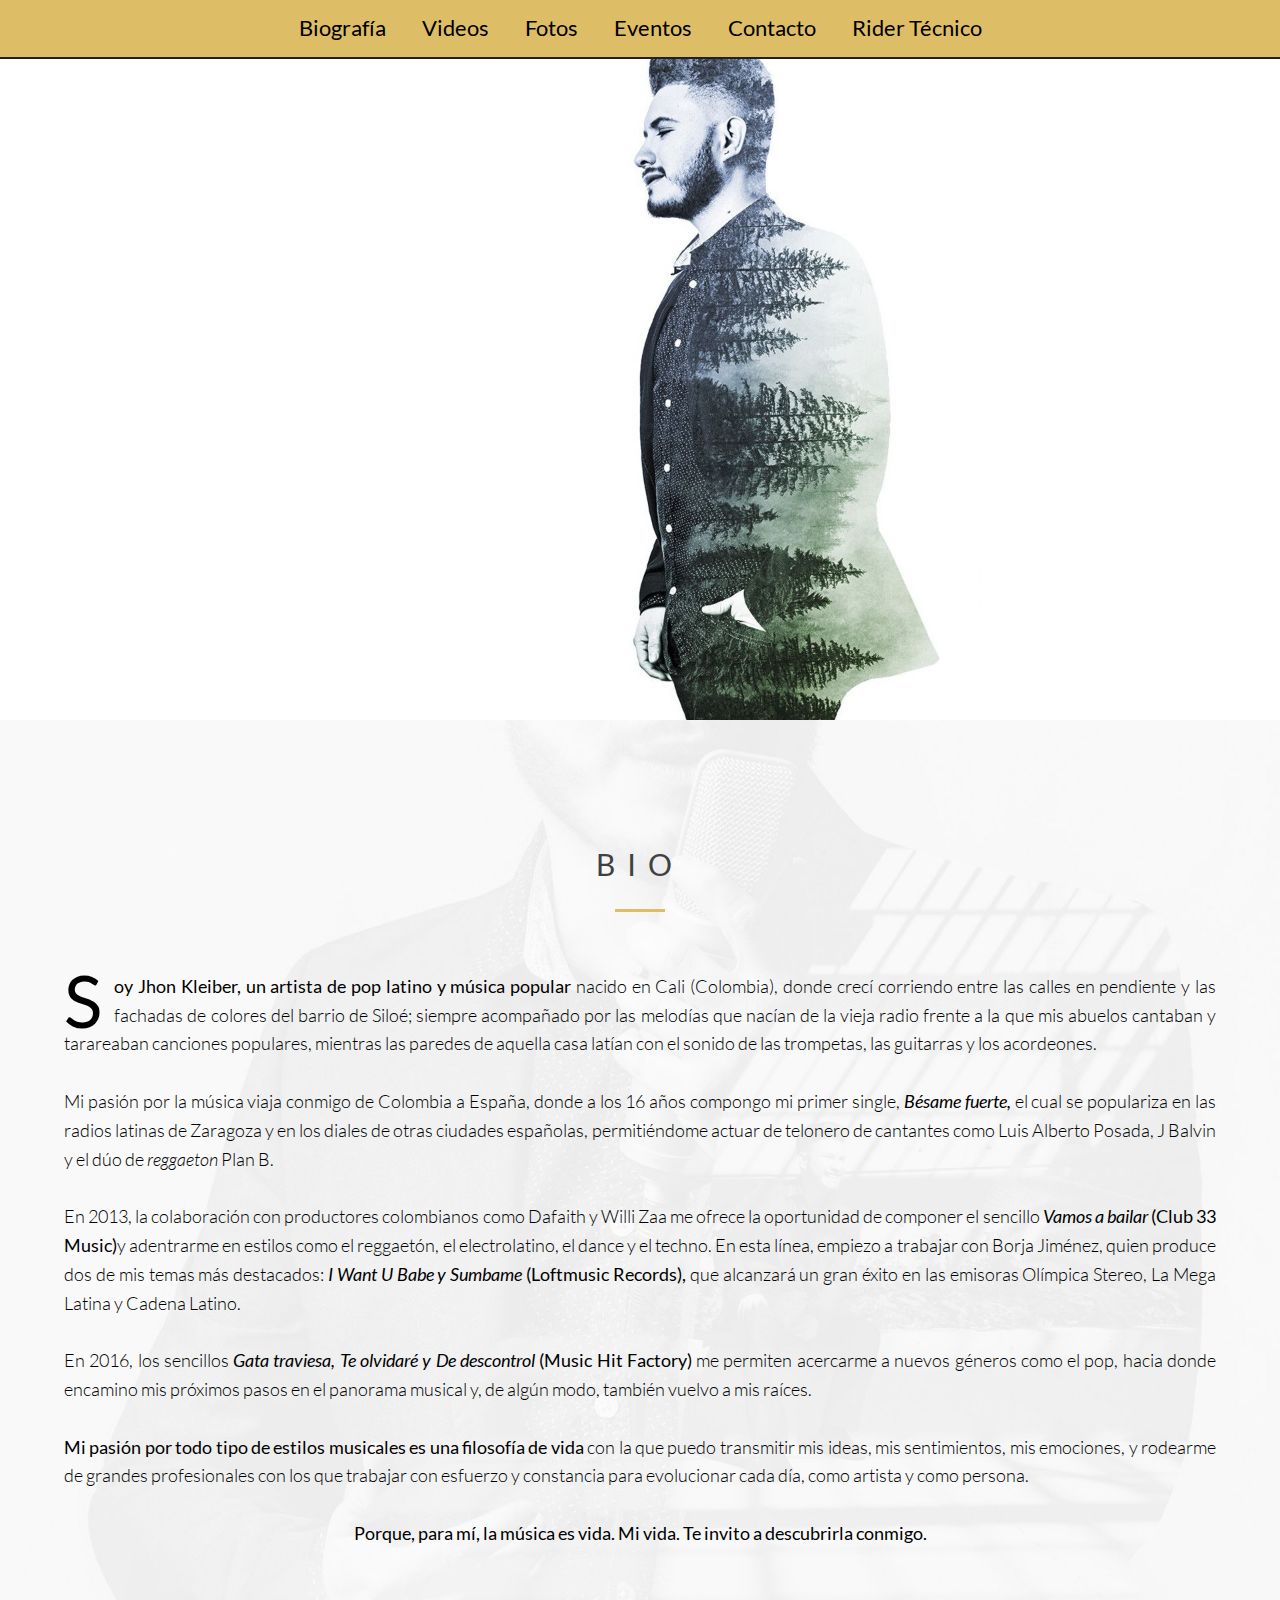
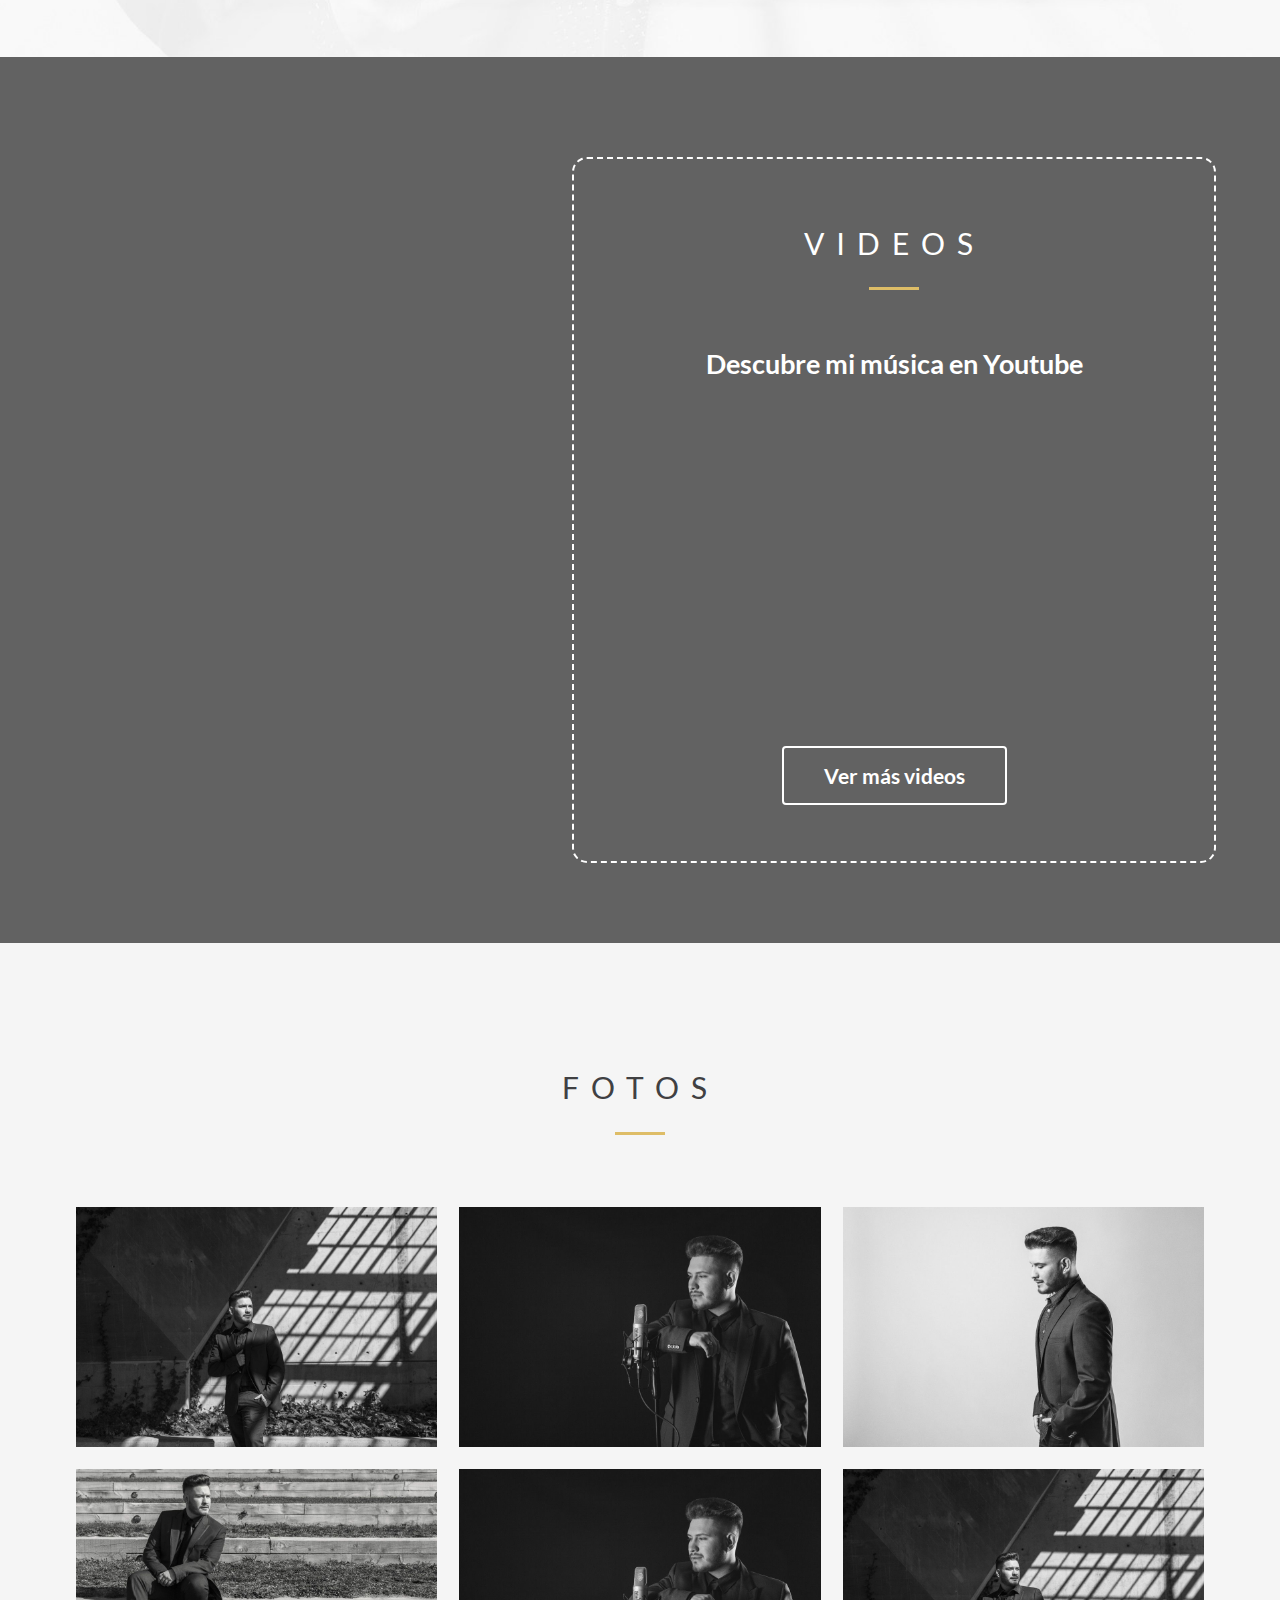
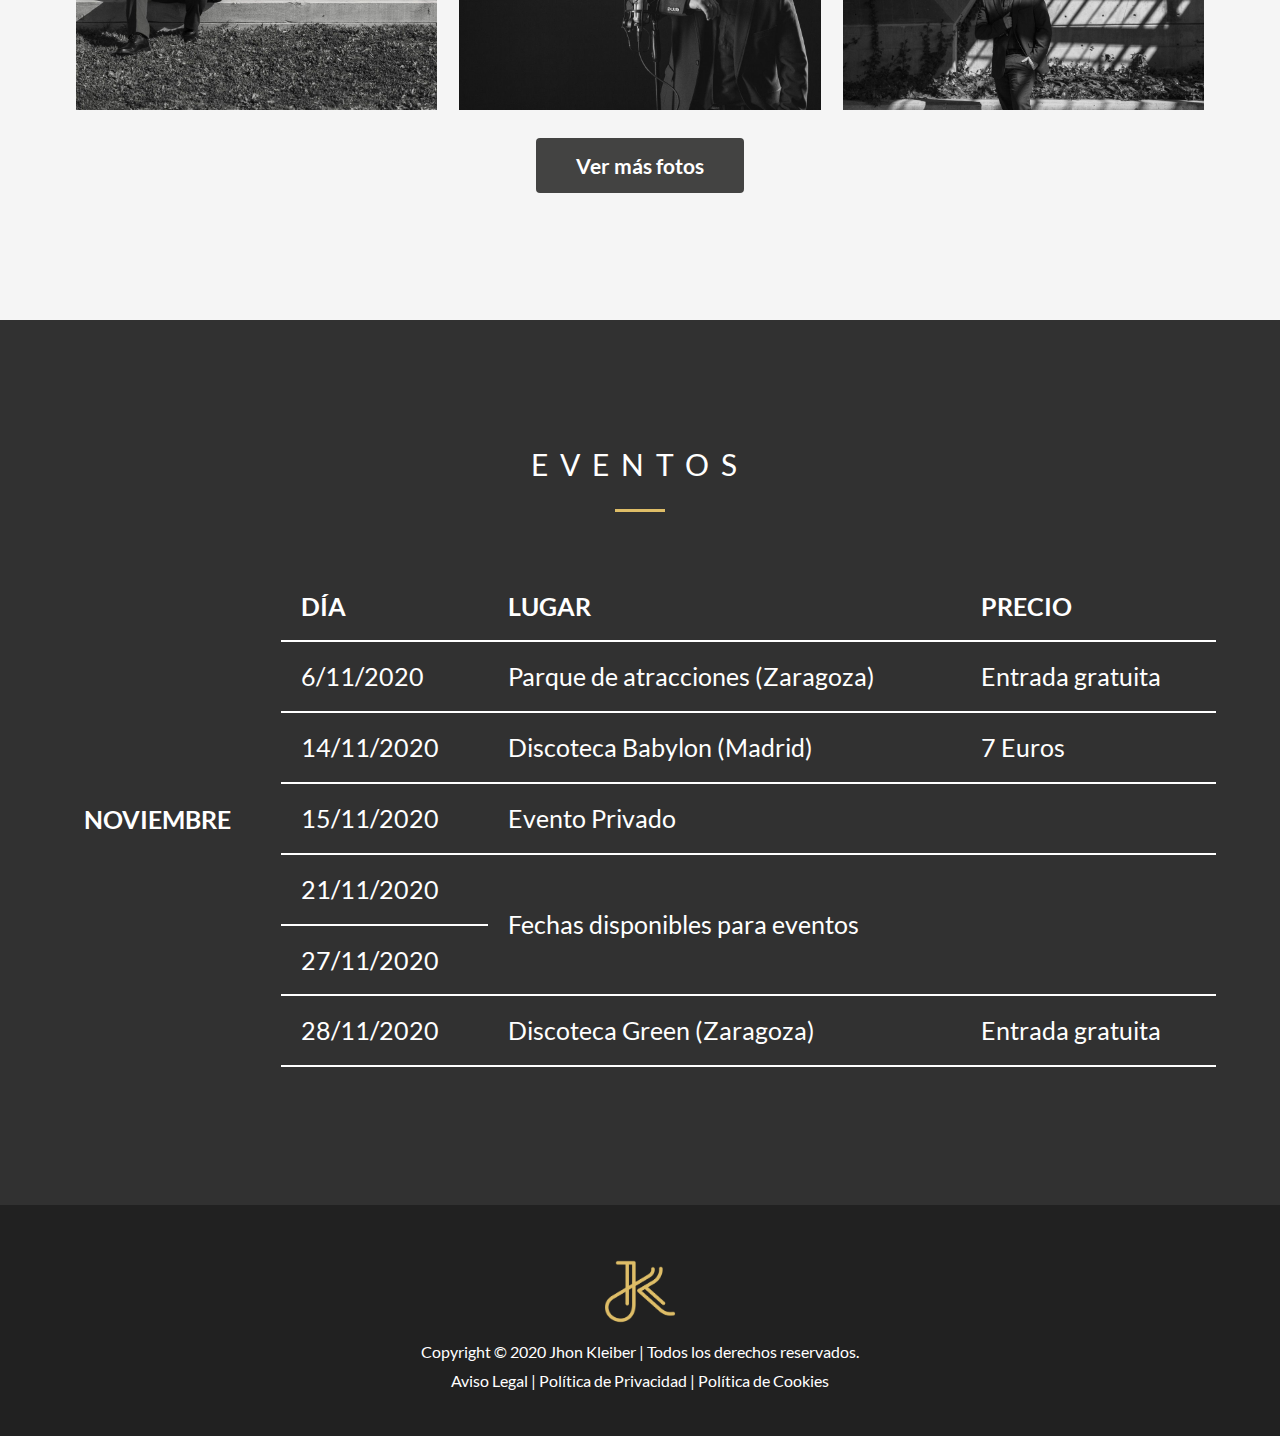
<file: index.html>
<!DOCTYPE html>
<html lang="es">
<head>
    <meta charset="UTF-8">
    <meta name="viewport" content="width=device-width, initial-scale=1.0">
    <link rel="icon" type="image/png" href="imagenes/favicon.png">
    <link rel="stylesheet" type="text/css" href="css/estilos.css">
    <title>Jhon Kleiber | Web Oficial</title>
</head>
<body>
    <header>
        <nav>
            <div class="menu">
                <ul>
                    <li><a href="#biografia">Biografía</a></li>
                    <li><a href="#videos">Videos</a></li>
                    <li><a href="#fotos">Fotos</a></li>
                    <li><a href="#eventos">Eventos</a></li>
                    <li><a href="paginas/contacto.html">Contacto</a></li>
                    <li><a href="paginas/ridertecnico.html">Rider Técnico</a></li>
                </ul>
            </div>
        </nav>
    </header> 
    <section id="slider">
        <div>
        <img src="imagenes/Jhon-Kleiber-Doble-Exposicion-6.jpg" alt="Slider de Jhon Kleiber en Doble Exposicion">
        </div>
    </section>
    <section id="biografia">
        <div class="contenedor">
            <h1>BIO</h1>
            <div class="linea">
                <hr/>
            </div>
            <p><strong><span class="letracapital">S</span>oy Jhon Kleiber, un artista de pop latino y música popular</strong> nacido en Cali (Colombia), donde crecí corriendo entre las calles en pendiente y las fachadas de colores del barrio de Siloé; siempre acompañado por las melodías que nacían de la vieja radio frente a la que mis abuelos cantaban y tarareaban canciones populares, mientras las paredes de aquella casa latían con el sonido de las trompetas, las guitarras y los acordeones.</p>
            <br/>
            <p>Mi pasión por la música viaja conmigo de Colombia a España, donde a los 16 años compongo mi primer single, <strong><em>Bésame fuerte,</em></strong> el cual se populariza en las radios latinas de Zaragoza y en los diales de otras ciudades españolas, permitiéndome actuar de telonero de cantantes como Luis Alberto Posada, J Balvin y el dúo de <em>reggaeton</em> Plan B.</p>
            <br/>
            <p>En 2013, la colaboración con productores colombianos como Dafaith y Willi Zaa me ofrece la oportunidad de componer el sencillo <strong><em>Vamos a bailar</em> (Club 33 Music)</strong>y adentrarme en estilos como el reggaetón, el electrolatino, el dance y el techno. En esta línea, empiezo a trabajar con Borja Jiménez, quien produce dos de mis temas más destacados: <strong><em>I Want U Babe y Sumbame</em> (Loftmusic Records),</strong> que alcanzará un gran éxito en las emisoras Olímpica Stereo, La Mega Latina y Cadena Latino.</p>
            <br/>
            <p>En 2016, los sencillos <strong><em>Gata traviesa, Te olvidaré y De descontrol</em> (Music Hit Factory)</strong> me permiten acercarme a nuevos géneros como el pop, hacia donde encamino mis próximos pasos en el panorama musical y, de algún modo, también vuelvo a mis raíces.</p>
            <br/>
            <p><strong>Mi pasión por todo tipo de estilos musicales es una filosofía de vida</strong> con la que puedo transmitir mis ideas, mis sentimientos, mis emociones, y rodearme de grandes profesionales con los que trabajar con esfuerzo y constancia para evolucionar cada día, como artista y como persona.</p>
            <br/>
            <p class="frase"><strong>Porque, para mí, la música es vida. Mi vida. Te invito a descubrirla conmigo.</strong></p>
            <br/>
        </div>
    </section>
    <section id="videos">
        <div class="contenedor">
            <div class="yt_video">
                <h1>VIDEOS</h1>
                <div class="linea">
                    <hr/>
                </div>                
                <h2>Descubre mi música en Youtube</h2>            
                <iframe width="560" height="315" src="https://www.youtube.com/embed/zEW6GVvjQdo" frameborder="0" allow="accelerometer; autoplay; clipboard-write; encrypted-media; gyroscope; picture-in-picture" allowfullscreen></iframe>
                <h3><a href="https://www.youtube.com/JhonKleiberOficial" target="_blank" class="boton1">Ver más videos</a></h3>
            </div>
        </div>
    </section>
    <section id="fotos"> 
        <div class="contenedor">
            <h1>FOTOS</h1>
            <div class="linea">
                <hr/>
            </div>
            <table class="galeria">
                <tr>
                    <td>
                        <a href="imagenes/JK-Galeria (4).jpg" target="_blank"><img src="imagenes/JK-Galeria (4).jpg" width="400" alt="Jhon Kleiber Mirando hacia el horizaonte"/></a>
                    </td>
                    <td>
                        <a href="imagenes/JK-Galeria (2).jpg" target="_blank"><img src="imagenes/JK-Galeria (2).jpg" width="400" alt="Apoyado en microfono"/></a>
                    </td>
                    <td>
                        <a href="imagenes/JK-Galeria (1).jpg" target="_blank"><img src="imagenes/JK-Galeria (1).jpg" width="400" alt="Pensativo"/></a>
                    </td>
                </tr>
                <tr>
                    <td>
                        <a href="imagenes/JK-Galeria (3).jpg" target="_blank"><img src="imagenes/JK-Galeria (3).jpg" width="400" alt="Foto en blanco y negro sentado"/></a>
                    </td>
                    <td>
                        <a href="imagenes/JK-Galeria (2).jpg" target="_blank"><img src="imagenes/JK-Galeria (2).jpg" width="400" alt="Apoyado en microfono"/></a>
                    </td>
                    <td>
                        <a href="imagenes/JK-Galeria (4).jpg" target="_blank"><img src="imagenes/JK-Galeria (4).jpg" width="400" alt="Jhon Kleiber Mirando hacia el horizaonte"/></a>
                    </td>
                </tr>
            </table>
            <h3><a href="https://www.instagram.com/JhonKleiber/" target="_blank" class="boton2">Ver más fotos</a></h3>
            <br/>
        </div>
    </section>
    <section id="eventos" class="conciertos">
        <div class="contenedor">
            <h1>EVENTOS</h1>
            <div class="linea">
                <hr/>
            </div>
            <table class="tabla_eventos">
                <tr>
                    <th rowspan="7" id="celdaborde">NOVIEMBRE</th>
                    <th>DÍA</th>
                    <th>LUGAR</th>
                    <th>PRECIO</th>
                </tr>
                <tr class="filahover">
                    <td>6/11/2020</td>
                    <td>Parque de atracciones (Zaragoza)</td>
                    <td>Entrada gratuita</td>
                </tr>
                <tr>
                    <td>14/11/2020</td>
                    <td>Discoteca Babylon (Madrid)</td>
                    <td>7 Euros</td>
                </tr>
                <tr class="filahover">
                    <td>15/11/2020</td>
                    <td colspan="2">Evento Privado</td>
                </tr>
                <tr>
                    <td>21/11/2020</td>
                    <td colspan="2" rowspan="2">Fechas disponibles para eventos</td>
                </tr>
                <tr>
                    <td>27/11/2020</td>
                </tr>
                <tr class="filahover">
                    <td>28/11/2020</td>
                    <td>Discoteca Green (Zaragoza)</td>
                    <td>Entrada gratuita</td>
                </tr>
            </table>
            <br/><br/>
        </div>
    </section>
    <footer class="foot">
            <img src="imagenes/JK-Isotipo.png" width="100px" alt="Isotipo de Jhon Kleiber"/>
            <p>Copyright &#169; 2020 Jhon Kleiber | Todos los derechos reservados.<br>
            <a href="https://jhonkleiber.com/aviso-legal/" target="_blank"> Aviso Legal</a> |
            <a href="https://jhonkleiber.com/politica-de-privacidad/" target="_blank"> Política de Privacidad</a> |
            <a href="https://jhonkleiber.com/politica-de-cookies/" target="_blank"> Política de Cookies</a></p>
    </footer>
</body>
</html>
</file>
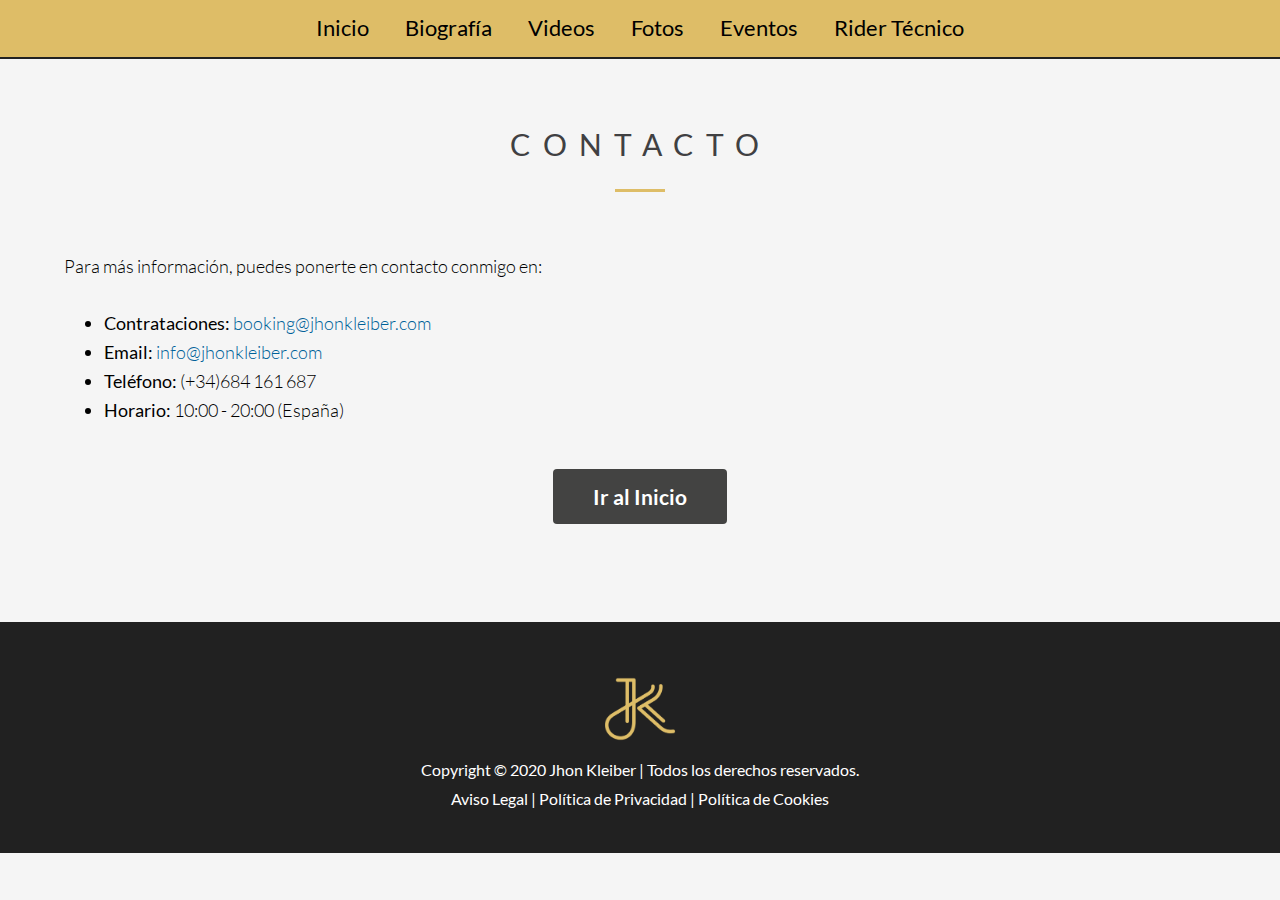
<file: paginas/contacto.html>
<!DOCTYPE html>
<html lang="es">
<head>
    <meta charset="UTF-8">
    <meta name="viewport" content="width=device-width, initial-scale=1.0">
    <link rel="icon" type="image/png" href="../imagenes/favicon.png">
    <link rel="stylesheet" type="text/css" href="../css/estilos.css">
    <title>Contacto | Jhon Kleiber</title>
</head>
<body>
    <header>
        <nav>
            <div class="menu">
                <ul>
                    <li><a href="../index.html">Inicio</a></li>
                    <li><a href="../index.html#biografia">Biografía</a></li>
                    <li><a href="../index.html#videos">Videos</a></li>
                    <li><a href="../index.html#fotos">Fotos</a></li>
                    <li><a href="../index.html#eventos">Eventos</a></li>
                    <li><a href="ridertecnico.html">Rider Técnico</a></li>
                </ul>   
            <div>
        </nav>
    </header>    
    <section>
        <div class="contenedor">
            <h1>CONTACTO</h1>
            <div class="linea">
                <hr/>
            </div>
            <p>Para más información, puedes ponerte en contacto conmigo en:</p>
            <br/>
            <ul>
                <li><strong>Contrataciones: </strong><a href="mailto:booking@jhonkleiber.com">booking@jhonkleiber.com</a></li>
                <li><strong>Email: </strong><a href="mailto:info@jhonkleiber.com">info@jhonkleiber.com</a></li>
                <li><strong>Teléfono: </strong>(+34)684 161 687</li>
                <li><strong>Horario: </strong>10:00 - 20:00 (España)</li>
            </ul>
            <br/>
            <h3><a href="../index.html" class="boton2">Ir al Inicio</a></h3>
        </div>
    </section>
    <footer class="foot">
        <img src="../imagenes/JK-Isotipo.png" width="100px" alt="Isotipo de Jhon Kleiber"/>
        <p>Copyright &#169; 2020 Jhon Kleiber | Todos los derechos reservados.<br>
        <a href="https://jhonkleiber.com/aviso-legal/" target="_blank"> Aviso Legal</a> |
        <a href="https://jhonkleiber.com/politica-de-privacidad/" target="_blank"> Política de Privacidad</a> |
        <a href="https://jhonkleiber.com/politica-de-cookies/" target="_blank"> Política de Cookies</a></p>
</footer>
</body>
</html>
</file>
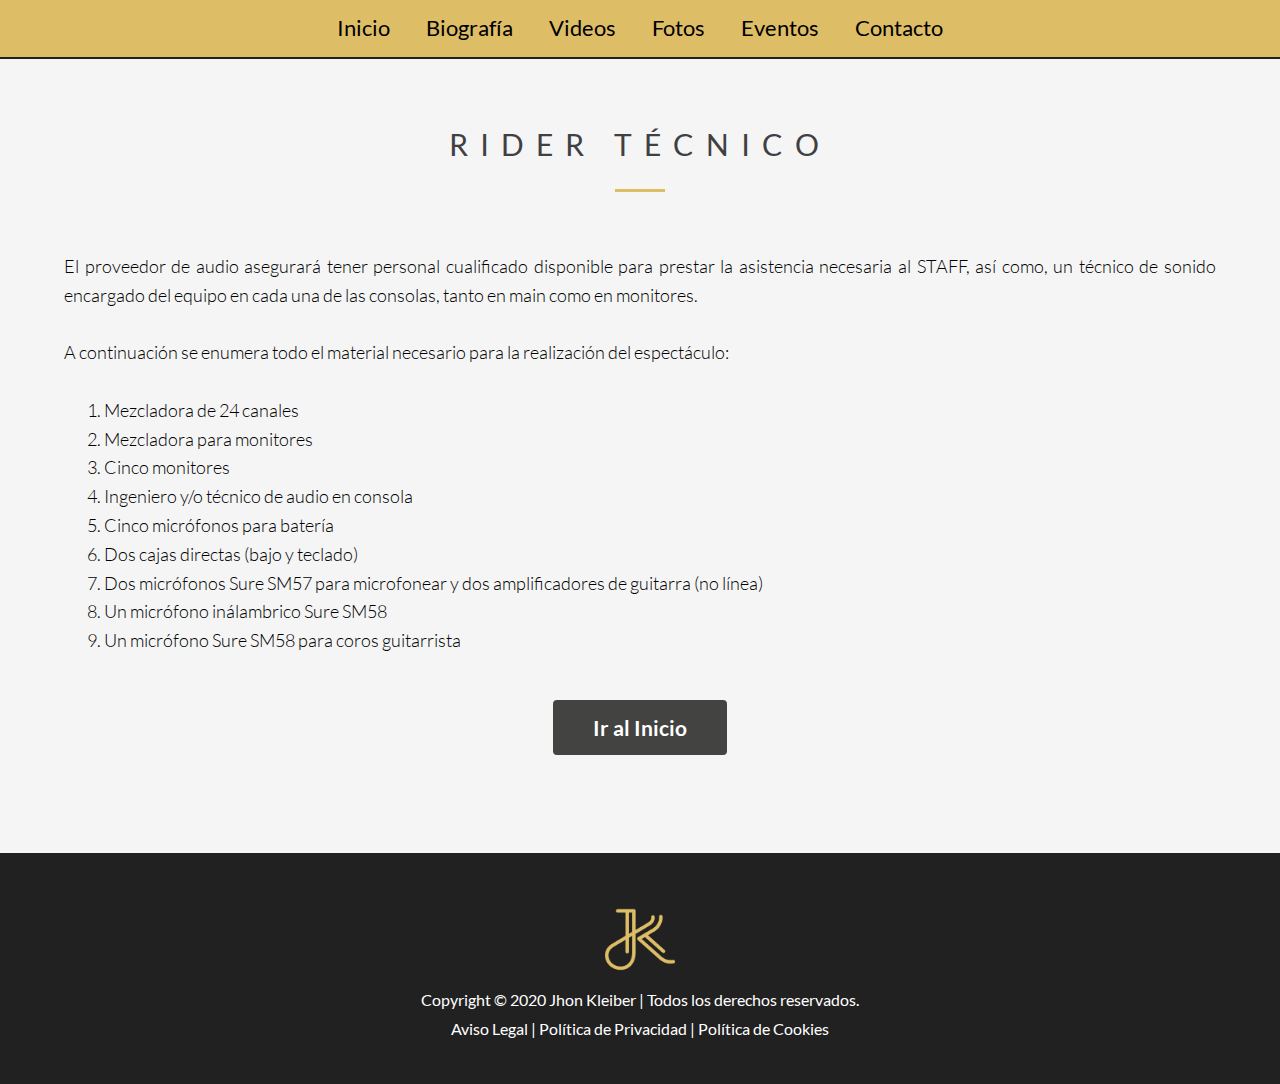
<file: paginas/ridertecnico.html>
<!DOCTYPE html>
<html lang="es">
<head>
    <meta charset="UTF-8">
    <meta name="viewport" content="width=device-width, initial-scale=1.0">
    <link rel="icon" type="image/png" href="../imagenes/favicon.png">
    <link rel="stylesheet" type="text/css" href="../css/estilos.css">
    <title>Rider Técnico | Jhon Kleiber</title>
</head>
<body>
    <header>
        <nav>
            <div class="menu">
                <ul>
                    <li><a href="../index.html">Inicio</a></li>
                    <li><a href="../index.html#biografia">Biografía</a></li>
                    <li><a href="../index.html#videos">Videos</a></li>
                    <li><a href="../index.html#fotos">Fotos</a></li>
                    <li><a href="../index.html#eventos">Eventos</a></li>
                    <li><a href="contacto.html">Contacto</a></li>
                </ul>
            </div>     
        </nav>
    </header>
    <section>
        <div class="contenedor">
            <h1>RIDER TÉCNICO</h1>
            <div class="linea">
                <hr/>
            </div>
            <p>El proveedor de audio asegurará tener personal cualificado disponible para prestar la asistencia necesaria al STAFF, así como, un técnico de sonido encargado del equipo en cada una de las consolas, tanto en main como en monitores.</p>
            <br/>
            <p>A continuación se enumera todo el material necesario para la realización del espectáculo:</p>
            <br/>
            <ol>
                <li>Mezcladora de 24 canales</li>
                <li>Mezcladora para monitores</li>
                <li>Cinco monitores</li>
                <li>Ingeniero y/o técnico de audio en consola</li>
                <li>Cinco micrófonos para batería</li>
                <li>Dos cajas directas (bajo y teclado)</li>
                <li>Dos micrófonos Sure SM57 para microfonear y dos amplificadores de guitarra (no línea)</li>
                <li>Un micrófono inálambrico Sure SM58</li>
                <li>Un micrófono Sure SM58 para coros guitarrista</li>
            </ol>
            <br/>
            <h3><a href="../index.html" class="boton2">Ir al Inicio</a></h3>
        </div>
    </section>
    <footer class="foot">
        <img src="../imagenes/JK-Isotipo.png" width="100px" alt="Isotipo de Jhon Kleiber"/>
        <p>Copyright &#169; 2020 Jhon Kleiber | Todos los derechos reservados.<br>
        <a href="https://jhonkleiber.com/aviso-legal/" target="_blank"> Aviso Legal</a> |
        <a href="https://jhonkleiber.com/politica-de-privacidad/" target="_blank"> Política de Privacidad</a> |
        <a href="https://jhonkleiber.com/politica-de-cookies/" target="_blank"> Política de Cookies</a></p>
</footer>
</body>
</html>
</file>
<file: css/estilos.css>
/* -------------------------- Tipografias alojadas localmente -------------------------- */
/* lato-300 - latin */
@font-face {
  font-family: 'Lato';
  font-style: normal;
  font-weight: 300;
  src: url('../fuentes/lato-v17-latin-300.eot'); /* IE9 Compat Modes */
  src: local('Lato Light'), local('Lato-Light'),
       url('../fuentes/lato-v17-latin-300.eot?#iefix') format('embedded-opentype'), /* IE6-IE8 */
       url('../fuentes/lato-v17-latin-300.woff2') format('woff2'), /* Super Modern Browsers */
       url('../fuentes/lato-v17-latin-300.woff') format('woff'), /* Modern Browsers */
       url('../fuentes/lato-v17-latin-300.ttf') format('truetype'), /* Safari, Android, iOS */
       url('../fuentes/lato-v17-latin-300.svg#Lato') format('svg'); /* Legacy iOS */
}

/* lato-300italic - latin */
@font-face {
  font-family: 'Lato';
  font-style: italic;
  font-weight: 300;
  src: url('../fuentes/lato-v17-latin-300italic.eot'); /* IE9 Compat Modes */
  src: local('Lato Light Italic'), local('Lato-LightItalic'),
       url('../fuentes/lato-v17-latin-300italic.eot?#iefix') format('embedded-opentype'), /* IE6-IE8 */
       url('../fuentes/lato-v17-latin-300italic.woff2') format('woff2'), /* Super Modern Browsers */
       url('../fuentes/lato-v17-latin-300italic.woff') format('woff'), /* Modern Browsers */
       url('../fuentes/lato-v17-latin-300italic.ttf') format('truetype'), /* Safari, Android, iOS */
       url('../fuentes/lato-v17-latin-300italic.svg#Lato') format('svg'); /* Legacy iOS */
}

/* lato-regular - latin */
@font-face {
  font-family: 'Lato';
  font-style: normal;
  font-weight: 400;
  src: url('../fuentes/lato-v17-latin-regular.eot'); /* IE9 Compat Modes */
  src: local('Lato Regular'), local('Lato-Regular'),
        url('../fuentes/lato-v17-latin-regular.eot?#iefix') format('embedded-opentype'), /* IE6-IE8 */
        url('../fuentes/lato-v17-latin-regular.woff2') format('woff2'), /* Super Modern Browsers */
        url('../fuentes/lato-v17-latin-regular.woff') format('woff'), /* Modern Browsers */
        url('../fuentes/lato-v17-latin-regular.ttf') format('truetype'), /* Safari, Android, iOS */
        url('../fuentes/lato-v17-latin-regular.svg#Lato') format('svg'); /* Legacy iOS */
}

/* lato-italic - latin */
@font-face {
  font-family: 'Lato';
  font-style: italic;
  font-weight: 400;
  src: url('../fuentes/lato-v17-latin-italic.eot'); /* IE9 Compat Modes */
  src: local('Lato Italic'), local('Lato-Italic'),
        url('../fuentes/lato-v17-latin-italic.eot?#iefix') format('embedded-opentype'), /* IE6-IE8 */
        url('../fuentes/lato-v17-latin-italic.woff2') format('woff2'), /* Super Modern Browsers */
        url('../fuentes/lato-v17-latin-italic.woff') format('woff'), /* Modern Browsers */
        url('../fuentes/lato-v17-latin-italic.ttf') format('truetype'), /* Safari, Android, iOS */
        url('../fuentes/lato-v17-latin-italic.svg#Lato') format('svg'); /* Legacy iOS */
}

/* lato-700 - latin */
@font-face {
  font-family: 'Lato';
  font-style: normal;
  font-weight: 700;
  src: url('../fuentes/lato-v17-latin-700.eot'); /* IE9 Compat Modes */
  src: local('Lato Bold'), local('Lato-Bold'),
        url('../fuentes/lato-v17-latin-700.eot?#iefix') format('embedded-opentype'), /* IE6-IE8 */
        url('../fuentes/lato-v17-latin-700.woff2') format('woff2'), /* Super Modern Browsers */
        url('../fuentes/lato-v17-latin-700.woff') format('woff'), /* Modern Browsers */
        url('../fuentes/lato-v17-latin-700.ttf') format('truetype'), /* Safari, Android, iOS */
        url('../fuentes/lato-v17-latin-700.svg#Lato') format('svg'); /* Legacy iOS */
}

/* -------------------------- Estilos Generales -------------------------- */
*{
  margin: 0;
  box-sizing: border-box;
}

body {
  font-family: lato;
  font-size: 18px;
  font-weight: 300;
  line-height: 1.6em;
  text-align: justify;
  background-color: whitesmoke;
}

h1, h2, h3, h4, h5, h6 {
  color: #404042;
  margin: 30px 0;
  text-align: center;
}

h1 {
  font-size: 30px;
  font-weight: 400;
  text-transform: uppercase;
  letter-spacing: 12px;
}

hr {
  width: 50px;
  height: 3px;
  margin: 0 auto;
  background-color: #debd67;
  color: #debd67;
  border: none;
}

.linea {
  margin-bottom: 60px;
}

img {
  display: block;
  max-width: 100%;
}

a {
  color: #006199;
  text-decoration: none;
}

a:hover {
  color: #debd67;
}

.contenedor {
  width: 90%;
  max-width: 1200px;
  margin: 0 auto;
  overflow: hidden;
  padding: 100px 0 80px 0;
}

/* -------------------------- Header -------------------------- */

header {
  text-align: center;
}

.menu {
  font-size: 22px;
  font-weight: 400;
  position: fixed;
  width: 100%;
  z-index: 100;
}

.menu ul {
  list-style-type: none;
  margin: 0;
  padding: 0;
  overflow: hidden;
  background-color: #debd67;
  border-bottom: 2px solid #212121;
}

.menu li {
  display: inline-block;
}

.menu li a {
  display: block;
  color: black;
  text-align: center;
  padding: 14px 16px;
  text-decoration: none;
}

.menu li a:hover:not(.active) {
  background-color: #006199;
}

#slider img {
  width: 100%;
}

/* -------------------------- Biografia -------------------------- */

#biografia {
  background-image: url(../imagenes/portada-base-bio.jpg);
  background-repeat: no-repeat;
  background-size: cover;
  background-position: top center;
}

.letracapital {
  float: left;
  width: 0.7em;
  font-size: 400%;
  line-height: 80%;
  font-weight: 400;
}

.frase {
text-align: center;
}

/* -------------------------- Videos -------------------------- */

#videos {
  background-image: url(../imagenes/Jhon-Kleiber-Videos.jpg);
  background-repeat: no-repeat;
  background-size: cover;
  background-position: bottom center;  
  height: 100%;
  background-attachment:fixed;
  position: relative;
}

#videos:before {
	content:"";
	position: absolute;
  top: 0;
	bottom: 0;
	left: 0;
	right: 0;
  background-color: rgba(0,0,0,0.6);
}

.yt_video {
  position: relative;
  float: right;
  padding: 40px;
  border: 2px dashed white;
  border-radius: 15px;
}

#videos h1, #videos h2 {
  color: white;
} 

.boton1 {
  color: #ffffff;
  background-color: transparent;
  border-radius: 4px;
  border: 2px solid #ffffff;
  padding: 15px 40px;
}
  
.boton1:hover {
  background-color: #debd67;
  color: white;
  transition-duration: 0.3s;
}
/* -------------------------- Fotos -------------------------- */

.boton2 {
  color: #ffffff;
  background-color: #434342;
  border-radius: 4px;
  padding: 15px 40px;
}

.boton2:hover {
  background-color: #debd67;
  color: white;
  transition-duration: 0.3s;
}

.galeria {
  margin: 0 auto;
}

.galeria tr td {
  padding: 10px;
}


/* -------------------------- Eventos -------------------------- */

.conciertos {
  background-image: url(../imagenes/bg-eventos1.jpg);
  background-repeat: no-repeat;
  background-position: right;
  background-size: cover;
  background-attachment: fixed;
  position: relative;
  color: white;
}

.conciertos:before {
  content:"";
  position: absolute;
  top: 0;
  bottom: 0;
  left: 0;
  right: 0;
  background-color: rgba(0,0,0,0.8);
}

.conciertos .contenedor {
  position: relative;
  overflow-x: auto;
}

.conciertos h1 {
  color: white;
}

.tabla_eventos {
  border-collapse: collapse;
  width: 100%;
  font-size: 25px;
  font-weight: 400;
}

.tabla_eventos td, .tabla_eventos th {
  padding: 20px;
  text-align: left;
  border-bottom: 2px solid white;
}

#celdaborde {
  border: 0px;
}

.filahover:hover {
  background-color: #debd67;
}

/* -------------------------- Footer -------------------------- */

.foot {
  background-color: #212121;
  color: white;
  text-align: center;
  font-size: 16px;
  font-weight: 400;
  padding: 40px 0;
}
.foot a {
  color: white;
}

.foot a:hover {
  color: #debd67;
}

.foot img {
  margin: 0 auto;
}

/* -------------------------- FIN -------------------------- */
</file>
